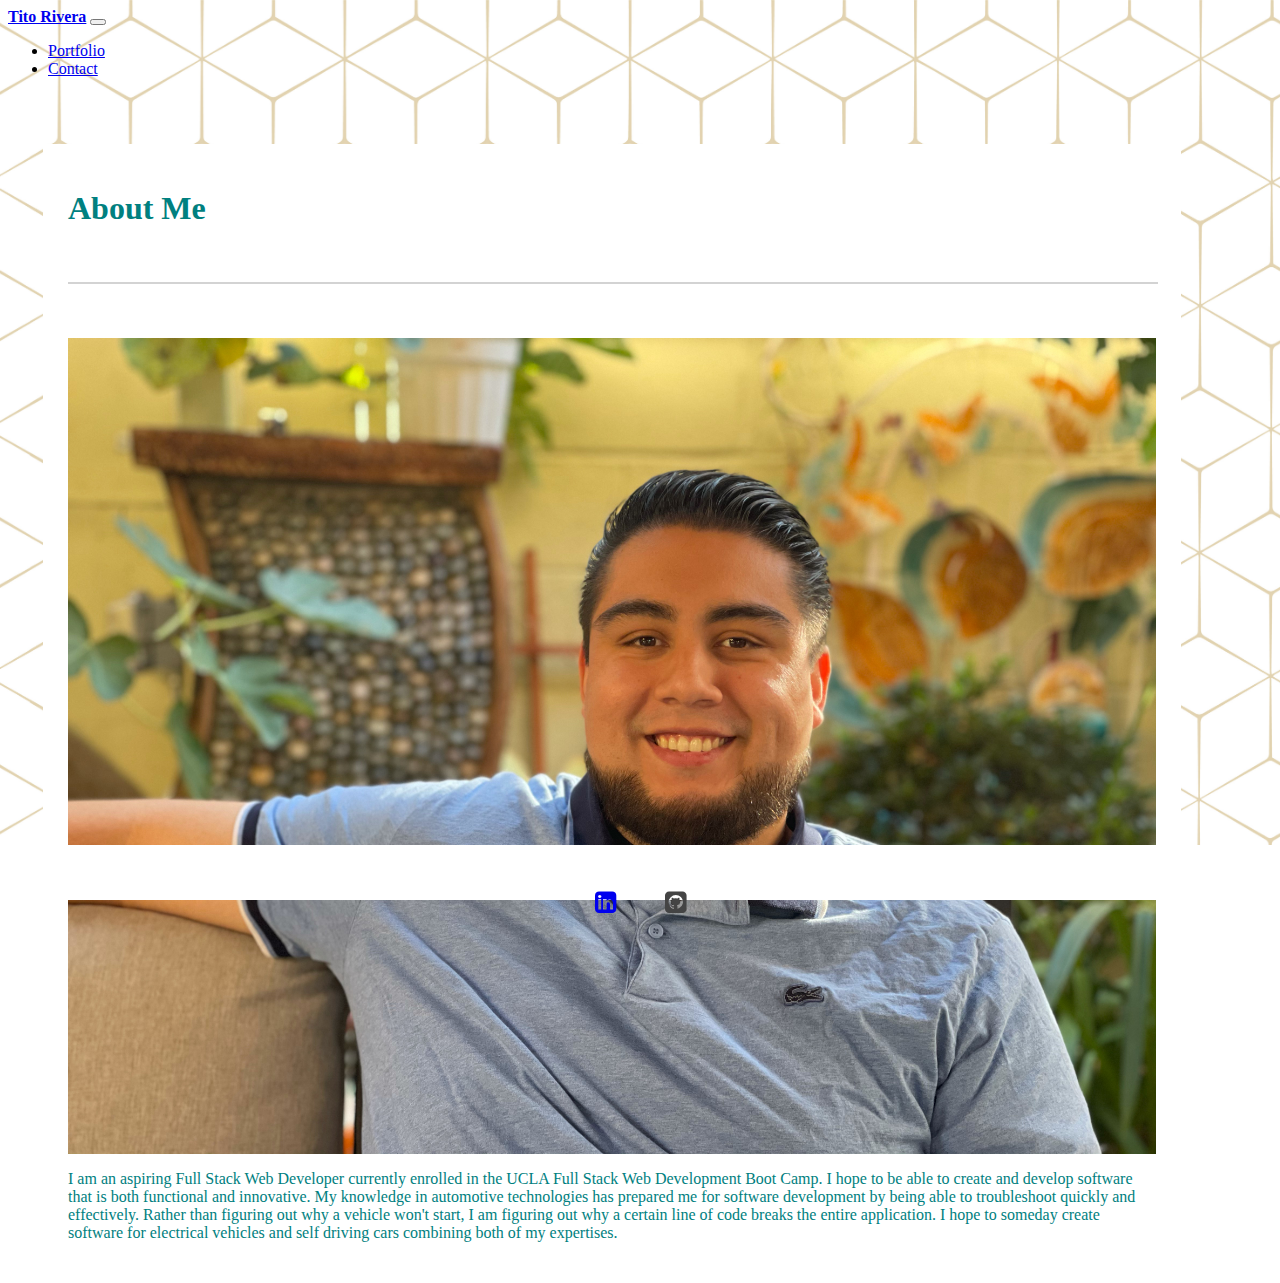
<file: index.html>
<!doctype html>
<html lang="en">
  <head>

    <meta charset="utf-8">
    <meta name="viewport" content="width=device-width, initial-scale=1, shrink-to-fit=no">

    <link rel="stylesheet" href="https://cdn.jsdelivr.net/npm/bootstrap@4.5.3/dist/css/bootstrap.min.css" integrity="sha384-TX8t27EcRE3e/ihU7zmQxVncDAy5uIKz4rEkgIXeMed4M0jlfIDPvg6uqKI2xXr2" crossorigin="anonymous">
    <link rel="stylesheet" href="assets/css/index.css" type="text/css">
    <link rel="stylesheet" href="https://cdnjs.cloudflare.com/ajax/libs/font-awesome/4.7.0/css/font-awesome.min.css">
    <title>Tito Rivera's Portfolio</title>

  </head>

  <body>

    <nav class="navbar navbar-expand-lg navbar-dark bg-dark">
      <a class="navbar-brand" href="index.html"><strong>Tito Rivera</strong></a>
        <button class="navbar-toggler" type="button" data-toggle="collapse" data-target="#navbarNav" aria-controls="navbarNav" aria-expanded="false" aria-label="Toggle navigation">
          <span class="navbar-toggler-icon"></span>
        </button>
        <div class="collapse navbar-collapse right" id="navbarNav">
          <ul class="navbar-nav">
            <li class="nav-item">
              <a class="nav-link" href="portfolio.html">Portfolio</a>
            </li>
            <li class="nav-item">
              <a class="nav-link" href="contact.html">Contact</a>
            </li>
          </ul>
        </div>
    </nav>

    <div class="container">

      <div class="row"> 

        <div class="col-md-8" id="index">
          
          <h1>About Me</h1>

          <div class="stripe">
          </div>

          <div class="row">
            
            <div class ="col-md-6">

              <img src="./assets/img/image14.jpeg" alt="Place Holder" class= "center"/>
              
            </div>

            <div class ="col-md-">

            </div>

            <div class="col-md-6">

            <p>I am an aspiring Full Stack Web Developer currently enrolled in the UCLA Full Stack Web Development Boot Camp. I hope to be able to create and develop software that is both functional and innovative. My knowledge in automotive technologies has prepared me for software development by being able to troubleshoot quickly and effectively. Rather than figuring out why a vehicle won't start, I am figuring out why a certain line of code breaks the entire application. I hope to someday create software for electrical vehicles and self driving cars combining both of my expertises.</p>
              
            </div>
          </div>

        </div>

        <div class="col-md-4">
          
        </div>

      </div>

    </div>

    <div class="footer">
      <p><a href="https://www.linkedin.com/in/tito-rivera-3477981b5" class="fa fa-linkedin-square"></a><a href="https://github.com/titorivera0707" class="git fa fa-github-square"></a></p>
    </div>

    <script src="https://code.jquery.com/jquery-3.5.1.slim.min.js" integrity="sha384-DfXdz2htPH0lsSSs5nCTpuj/zy4C+OGpamoFVy38MVBnE+IbbVYUew+OrCXaRkfj" crossorigin="anonymous"></script>
    <script src="https://cdn.jsdelivr.net/npm/bootstrap@4.5.3/dist/js/bootstrap.bundle.min.js" integrity="sha384-ho+j7jyWK8fNQe+A12Hb8AhRq26LrZ/JpcUGGOn+Y7RsweNrtN/tE3MoK7ZeZDyx" crossorigin="anonymous"></script>

  </body>
</html>
</file>
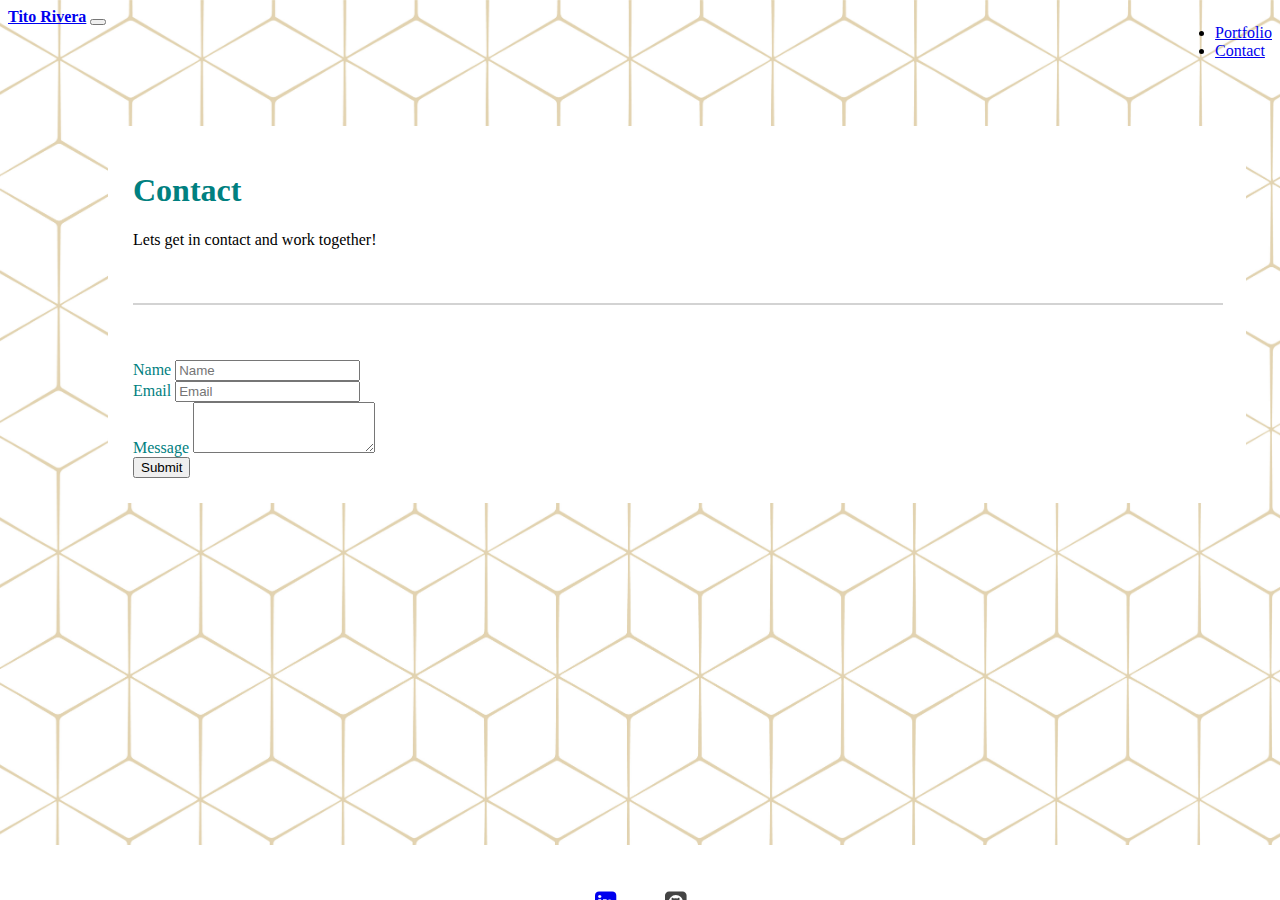
<file: contact.html>
<!doctype html>

<html lang="en">
  
  <head>

    <meta charset="utf-8">
    <meta name="viewport" content="width=device-width, initial-scale=1.0">


    <link rel="stylesheet" href="https://cdn.jsdelivr.net/npm/bootstrap@4.5.3/dist/css/bootstrap.min.css" integrity="sha384-TX8t27EcRE3e/ihU7zmQxVncDAy5uIKz4rEkgIXeMed4M0jlfIDPvg6uqKI2xXr2" crossorigin="anonymous">
    <link rel="stylesheet" href="assets/css/contact.css" type="text/css">
    <link rel="stylesheet" href="https://cdnjs.cloudflare.com/ajax/libs/font-awesome/4.7.0/css/font-awesome.min.css">
    <title>Tito Rivera's Portfolio</title>

  </head>

  <body>


    <nav class="navbar navbar-expand-lg navbar-dark bg-dark">
      <a class="navbar-brand" href="index.html"><strong>Tito Rivera</strong></a>
        <button class="navbar-toggler" type="button" data-toggle="collapse" data-target="#navbarNav" aria-controls="navbarNav" aria-expanded="false" aria-label="Toggle navigation">
          <span class="navbar-toggler-icon"></span>
        </button>
        <div class="collapse navbar-collapse right" id="navbarNav">
          <ul class="navbar-nav">
            <li class="nav-item">
              <a class="nav-link" href="portfolio.html">Portfolio</a>
            </li>
            <li class="nav-item active">
              <a class="nav-link" href="contact.html">Contact</a>
            </li>
          </ul>
        </div>
    </nav>

    <div class="container">

      <div class="row"> 

        <div class="col-md-6" id="contact">

          <h1>Contact</h1>
          <p class="black">Lets get in contact and work together!</p>
          <div class="stripe">
          </div>

          <form>
              <div class="form-group">
                <label for="exampleFormControlInput1">Name</label>
                  <input type="name" class="form-control" id="exampleFormControlInput1" placeholder="Name">
              </div>
              <div class="form-group">
                <label for="exampleFormControlInput1">Email</label>
                <input type="email" class="form-control" id="exampleFormControlInput1" placeholder="Email">
                    
              </div>
              <div class="form-group">
                <label for="exampleFormControlTextarea1">Message</label>
                <textarea class="form-control" id="exampleFormControlTextarea1" rows="3"></textarea>
              </div>
              <button type="submit" class="btn btn-primary">Submit</button>
          </form>
        
        </div>
        
        <div class="col-md-6">


        </div>
      </div>
    </div>

    <div class="footer">
      <p><a href="https://www.linkedin.com/in/tito-rivera-3477981b5" class="fa fa-linkedin-square"></a><a href="https://github.com/titorivera0707" class="git fa fa-github-square"></a></p>
    </div>

    <script src="https://code.jquery.com/jquery-3.5.1.slim.min.js" integrity="sha384-DfXdz2htPH0lsSSs5nCTpuj/zy4C+OGpamoFVy38MVBnE+IbbVYUew+OrCXaRkfj" crossorigin="anonymous"></script>
    <script src="https://cdn.jsdelivr.net/npm/bootstrap@4.5.3/dist/js/bootstrap.bundle.min.js" integrity="sha384-ho+j7jyWK8fNQe+A12Hb8AhRq26LrZ/JpcUGGOn+Y7RsweNrtN/tE3MoK7ZeZDyx" crossorigin="anonymous"></script>

  </body>
</html>
</file>
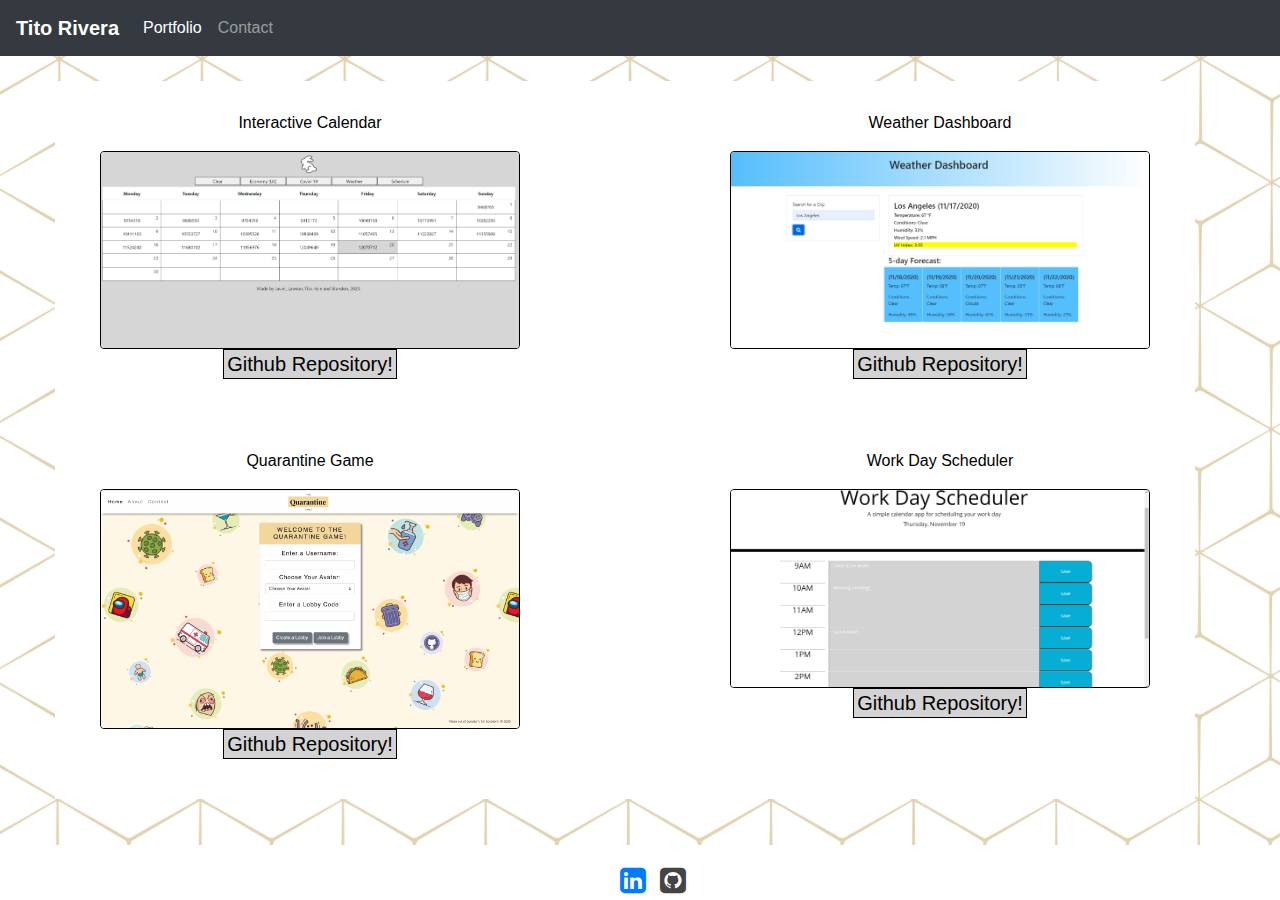
<file: portfolio.html>
<!doctype html>

<html lang="en">

  <head>

    <meta charset="utf-8">
    <meta name="viewport" content="width=device-width, initial-scale=1, shrink-to-fit=no">

    <link rel="stylesheet" href="https://cdn.jsdelivr.net/npm/bootstrap@4.5.3/dist/css/bootstrap.min.css" integrity="sha384-TX8t27EcRE3e/ihU7zmQxVncDAy5uIKz4rEkgIXeMed4M0jlfIDPvg6uqKI2xXr2" crossorigin="anonymous">
    <link rel="stylesheet" href="https://stackpath.bootstrapcdn.com/bootstrap/4.4.1/css/bootstrap.min.css" integrity="sha384-Vkoo8x4CGsO3+Hhxv8T/Q5PaXtkKtu6ug5TOeNV6gBiFeWPGFN9MuhOf23Q9Ifjh" crossorigin="anonymous"/>
    <link rel="stylesheet" href="https://cdnjs.cloudflare.com/ajax/libs/font-awesome/4.7.0/css/font-awesome.min.css">
    <link rel="stylesheet" href="assets/css/portfolio.css" type="text/css">
    <title>Tito Rivera's Portfolio</title>

  </head>

  <body>
    
    <div class="wrapper">
      <nav class="navbar navbar-expand-lg navbar-dark bg-dark">
        <a class="navbar-brand" href="index.html"><strong>Tito Rivera</strong></a>
          <button class="navbar-toggler" type="button" data-toggle="collapse" data-target="#navbarNav" aria-controls="navbarNav" aria-expanded="false" aria-label="Toggle navigation">
            <span class="navbar-toggler-icon"></span>
          </button>
          <div class="collapse navbar-collapse" id="navbarNav right">
            <ul class="navbar-nav">
              <li class="nav-item active">
                <a class="nav-link" href="portfolio.html">Portfolio</a>
              </li>
              <li class="nav-item">
                <a class="nav-link" href="contact.html">Contact</a>
              </li>
            </ul>
          </div>
      </nav>
    </div>
    
      <div class="container portfolio-container">

        <div class="row">

              <div id="portfolio" class="row">
                <div class="col-md-5" id="margin">
                  <p>Interactive Calendar</p>
                  <a class="brdclr" target="_blank" href="https://brandonleepiercy.github.io/project-1/"><img class="rounded float-left img-fluid" src="./assets/img/calendar.png" alt="Calendar"/></a>
                  <a class="github" target="_blank" href="https://github.com/brandonleepiercy/project-1">Github Repository!</a>
                </div>
                <div class="col-md-2"></div>
                <div class="col-md-5" id="margin">
                  <p>Weather Dashboard</p>
                  <a class="brdclr" target="_blank" href="https://titorivera0707.github.io/Weather-Dashboard/"><img class="rounded float-left img-fluid" src="./assets/img/weather.png" alt="Weather Dashboard"/></a>
                  <a class="github" target="_blank" href="https://github.com/titorivera0707/Weather-Dashboard">Github Repository!</a>
                </div>
              </div>

              <div id="portfolio" class="row">
                <div class="col-md-5" id="margin">
                  <p>Quarantine Game</p>
                  <a class="brdclr" target="_blank" href="https://gentle-cliffs-28390.herokuapp.com/"><img class="rounded float-left img-fluid" src="./assets/img/Quarantine.png" alt="Password Generator"/></a>
                  <a class="github" target="_blank" href="https://github.com/ttngu/QuarantineGame">Github Repository!</a>
                </div>
                <div class="col-md-2"></div>
                <div class="col-md-5" id="margin">
                  <p>Work Day Scheduler</p>
                  <a class="brdclr" target="_blank" href="https://titorivera0707.github.io/Work-Day-Scheduler/"><img class="rounded float-left img-fluid" src="./assets/img/scheduler.png" alt="Workday Scheduler"/></a>
                  <a class="github" target="_blank" href="https://github.com/titorivera0707/Work-Day-Scheduler">Github Repository!</a>
                </div>
              </div>
        
        </div>
      </div>

    <div class="footer">
      <p><a href="https://www.linkedin.com/in/tito-rivera-3477981b5" class="fa fa-linkedin-square"></a><a href="https://github.com/titorivera0707" class="git fa fa-github-square"></a></p>
    </div>
    
    <script src="https://code.jquery.com/jquery-3.5.1.slim.min.js" integrity="sha384-DfXdz2htPH0lsSSs5nCTpuj/zy4C+OGpamoFVy38MVBnE+IbbVYUew+OrCXaRkfj" crossorigin="anonymous"></script>
    <script src="https://cdn.jsdelivr.net/npm/bootstrap@4.5.3/dist/js/bootstrap.bundle.min.js" integrity="sha384-ho+j7jyWK8fNQe+A12Hb8AhRq26LrZ/JpcUGGOn+Y7RsweNrtN/tE3MoK7ZeZDyx" crossorigin="anonymous"></script>

  </body>
</html>
</file>
<file: assets/css/index.css>
body {
    background: url('../img/19742.jpg') no-repeat center center fixed; 
    -webkit-background-size: cover;
    -moz-background-size: cover;
    -o-background-size: cover;
    background-size: cover;
}

.stripe { 
    border: 1px solid lightgray; 
    width: 100%; 
    margin: auto; 
    margin-top: 5%; 
    margin-bottom: 5%;
}

.center {
    display: block;
    margin-left: auto;
    margin-right: auto;
    width: 100%;
    margin-bottom: 15px;
}

.container {
    float: left;
    color: teal;
    margin-top: 50px;
    margin-left: 35px;
    width: 100%;
    height: 500px
}

.space {
    margin-bottom: 25px;
    margin-top: 25px;
}

.fa {
    padding: 20px;
    font-size: 30px;
    width: 30px;
    text-align: center;
    text-decoration: none;
    border-radius: 50%;
  }

  .git {
      font-size:0px;
      color: rgb(68, 68, 68);
  }
  
#index {
    background-color: white;
    width: 85vw;
    padding: 25px;
}

.footer {
    height: 55px;
    position: fixed;
    left: 0;
    bottom: 0;
    width: 100%;
    color: black;
    text-align: center;
    font-size: 25px;
    margin-top: 0px;
    margin-bottom: 0px;
    background-color: white;
  }
</file>
<file: assets/css/contact.css>
body {
    background: url('../img/19742.jpg') no-repeat center center fixed; 
    -webkit-background-size: cover;
    -moz-background-size: cover;
    -o-background-size: cover;
    background-size: cover;
}

.stripe { 
    border: 1px solid lightgray; 
    width: 100%; 
    margin: auto; 
    margin-top: 5%; 
    margin-bottom: 5%;
}

.black {
    color: black;
}

.center {
    display: block;
    margin-left: auto;
    margin-right: auto;
    width: 50%;
    margin-bottom: 15px;
}

.git {
    font-size:0px;
    color: rgb(68, 68, 68);
}

.container {
    float: left;
    color: teal;
    margin-top: 50px;
    margin-left: 100px;
    width: 85%;
    height: 100%;
}

.space {
    margin-bottom: 25px;
    margin-top: 25px;
}

.fa {
    padding: 20px;
    font-size: 30px;
    width: 30px;
    text-align: center;
    text-decoration: none;
    border-radius: 50%;
  }

  .right {
      float: right;
  }

#contact {
    background-color: white;
    width: 85vw;
    padding: 25px;
}

@media only screen and (max-width: 768px) {
#contact {
    background-color: white;
    margin-left: 20px;
    width: 80%;
}
}

.footer {
    height: 55px;
    position: fixed;
    left: 0;
    bottom: 0;
    width: 100%;
    color: black;
    text-align: center;
    font-size: 25px;
    margin-top: 0px;
    margin-bottom: 0px;
    background-color: white;
  }
</file>
<file: assets/css/portfolio.css>
body {
  background: url('../img/19742.jpg') no-repeat center center fixed; 
  -webkit-background-size: cover;
  -moz-background-size: cover;
  -o-background-size: cover;
  background-size: cover;
}

.github {
  background-color: lightgray;
  color: black;
  padding:3px;
  font-size: 20px;
  margin-top: 10px;
  border: 1px solid black;
}

.rounded {
  border: 1px solid black;
}

.stripe { 
  border: 1px solid lightgray; 
  width: 100%; 
  margin: auto; 
  margin-top: 5%; 
  margin-bottom: 5%;
}

.heading {
  margin-left: 20px;
  color: black;
  font-size: 50px;
  display: inline;
}

.center {
  display: block;
  margin-left: auto;
  margin-right: auto;
  width: 50%;
}

.container {
  color: teal;
  margin-top: 25px;
  width: auto;
  width: 100%;
  height: 500px;
}

.space {
  margin-bottom: 25px;
  margin-top: 25px;
}

#portfolio {
  background-color: white;
  width: 100%;
  padding: 30px;
  text-align: center;
}

#margin {
  margin-bottom: 10px;
  color: black;
}
.portfolio-container {
  font-family: 'Montserrat', sans-serif;
      
}

.git {
  font-size:0px;
  color: rgb(68, 68, 68);
}

.footer {
  height: 55px;
  position: fixed;
  left: 0;
  bottom: 0;
  width: 100%;
  color: black;
  text-align: center;
  font-size: 25px;
  margin-top: 0px;
  margin-bottom: 0px;
  background-color: white;
}

.fa {
  padding: 20px;
  font-size: 30px;
  width: 30px;
  text-align: center;
  text-decoration: none;
  border-radius: 50%;
}

#right {
  float: right;
}

@media only screen and (max-width: 768px) {
  #portfolio {
      background-color: white;
      margin-left: 0px;
      width: 80%;
      text-align: center;
  }
  }
  
  
.footerr{
  position: fixed;
  left: 0;
  bottom: 0;
  width: 100%;
  background-color: red;
  color: white;
  text-align: center;
  background-color: rgb(190, 184, 184);
}
</file>
